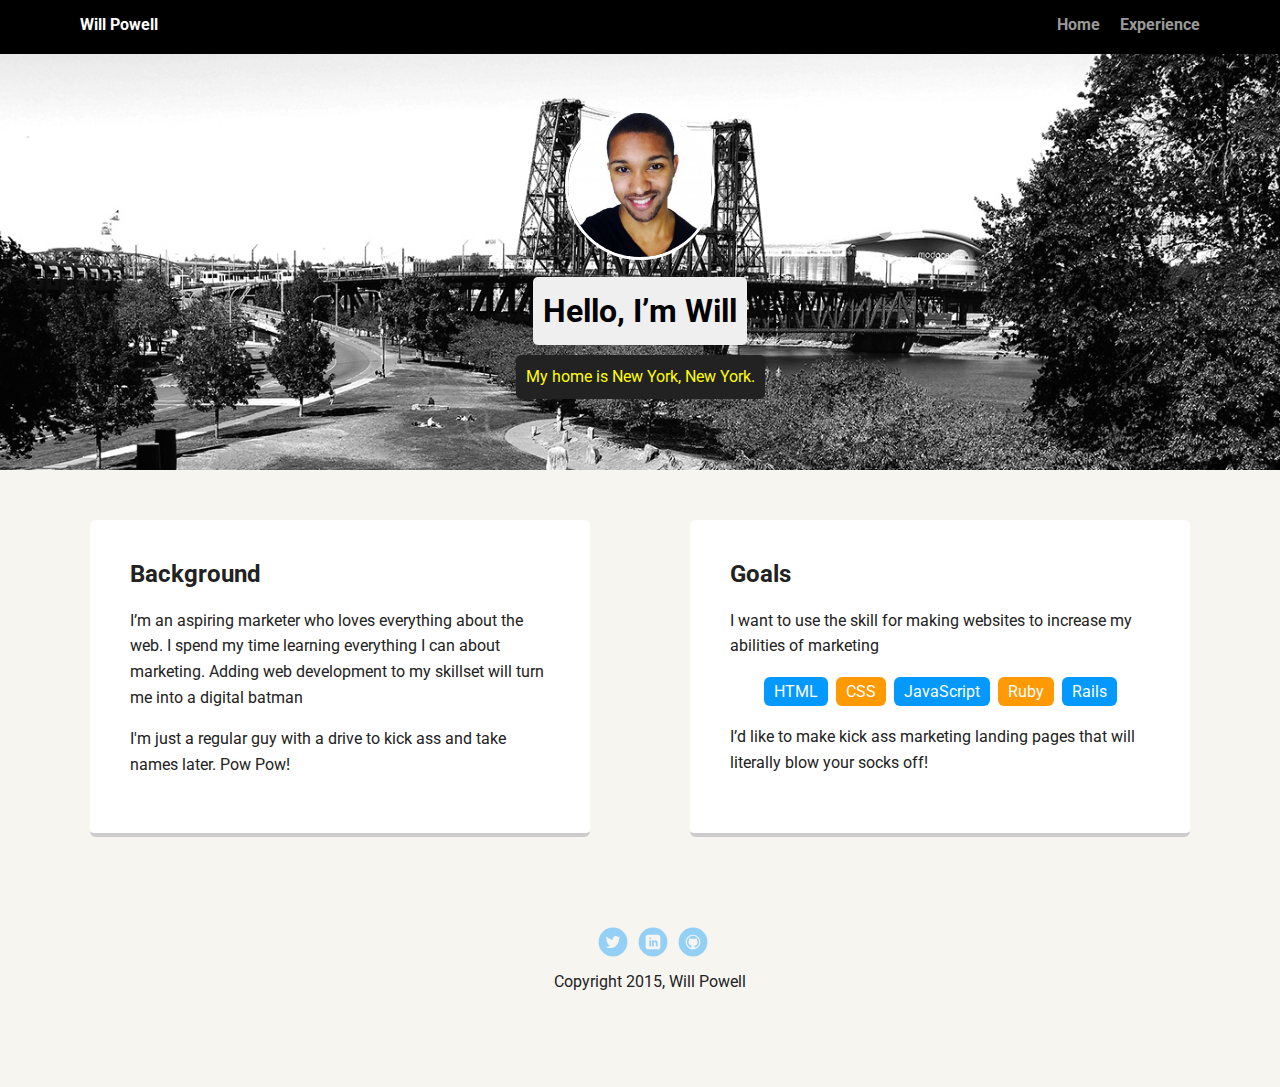
<file: index.html>
<!doctype html>
<html lang="en">
<head>
  <meta charset="utf-8">
  <title>Will Powell Profile</title>
  <meta name="viewport" content="width=device-width, initial-scale=1.0">
  <link rel="stylesheet" href="styles.css">
  <link href="https://fonts.googleapis.com/css?family=Muli%7CRoboto:400,300,500,700,900" rel="stylesheet"></head>
  <body>

    <div class="main-nav">
        <ul class="nav">
          <li class="name">Will Powell</li>
          <li><a href="index.html">Home</a></li>
          <li><a href="experience.html">Experience</a></li>
        </ul>
    </div>

    <header>
      <img src="images/me.jpeg" alt="Drawing of Will Powell" class="profile-image">
      <h1 class="tag name">Hello, I’m Will</h1>
      <p class="tag location">My home is New York, New York.</p>
    </header>

    <main class="flex">
      <div class="card">
        <h2>Background</h2>
        <p>I’m an aspiring marketer who loves everything about the web. I spend my time learning everything I can about marketing. Adding web development to my skillset will turn me into a digital batman</p>
        <p>I'm just a regular guy with a drive to kick ass and take names later. Pow Pow!</p>
      </div> 

      <div class="card">
        <h2>Goals</h2>
        <p>I want to use the skill for making websites to increase my abilities of marketing</p>
        <ul class="skills">
          <li>HTML</li>
          <li>CSS</li>
          <li>JavaScript</li>
          <li>Ruby</li>
          <li>Rails</li>
        </ul>
        <p>I’d like to make kick ass marketing landing pages that will literally blow your socks off!</p>
      </div> 

    </main>
    <footer id="stop">
      <ul>
        <li><a href="https://twitter.com/wsantospowell" class="social twitter">Twitter</a></li>
        <li><a href="https://www.linkedin.com/in/williamsantospowell" class="social linkedin">LinkedIn</a></li>
        <li><a href="https://github.com/williamsantospowell" class="social github">Github</a></li>
      </ul>
      <p class="copyright">Copyright 2015, Will Powell</p>
    </footer>
  </body>
  </html>
</file>
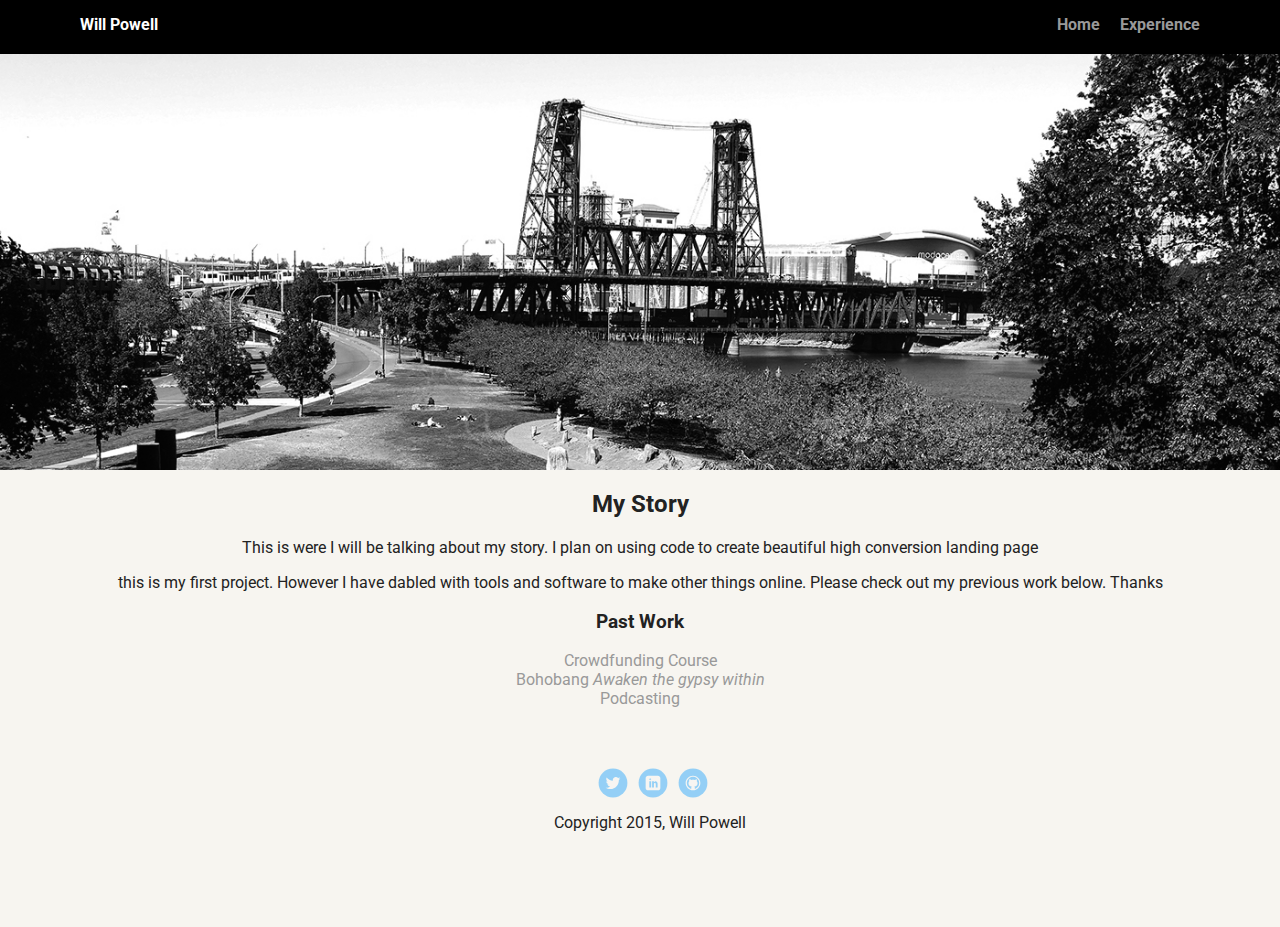
<file: experience.html>
<!doctype html>
<html lang="en">
<head>
  <meta charset="utf-8">
  <title>Will Powell Profile</title>
  <meta name="viewport" content="width=device-width, initial-scale=1.0">
  <link rel="stylesheet" href="styles.css">
  <link href="https://fonts.googleapis.com/css?family=Muli%7CRoboto:400,300,500,700,900" rel="stylesheet"></head>
  <body>

    <div class="main-nav">
        <ul class="nav">
          <li class="name">Will Powell</li>
          <li><a href="index.html">Home</a></li>
          <li><a href="experience.html">Experience</a></li>
        </ul>
    </div>

    <header>
    
    </header>
  <h2> My Story </h2>

    <p> This is were I will be talking about my story. I plan on using code to create beautiful high conversion landing page</p>
    <p> this is my first project. However I have dabled with tools and software to make other things online. Please check out my previous work below. Thanks</p>

     
      <div>
        <h3>Past Work</h3>
        <p><a href="https://www.udemy.com/secrets-of-a-successful-crowdfunding-campaign/#/" target="_blank">Crowdfunding Course</a><br>
        <a href="http://bohobang.com" target="_blank"> Bohobang <i>Awaken the gypsy within</i></a><br>
        <a href="http://businesspersuader.com" target="_blank">Podcasting</a><br>
      </div>

      
   
    <footer>
      <ul>
        <li><a href="https://twitter.com/wsantospowell" class="social twitter">Twitter</a></li>
        <li><a href="https://www.linkedin.com/in/williamsantospowell" class="social linkedin">LinkedIn</a></li>
        <li><a href="https://github.com/williamsantospowell" class="social github">Github</a></li>
      </ul>
      <p class="copyright">Copyright 2015, Will Powell</p>
    </footer>
  </body>
  </html>
</file>
<file: styles.css>
/* Global Layout Set-up */
* { 
  box-sizing: border-box;
}
  
body {
  margin: 0;
  padding: 0;
  text-align: center;
  font-family: 'Roboto', sans-serif;
  color: #222;
  background: #f7f5f0;
}
/* Link Styles */

a {
  text-decoration: none;
  color: #999;
}
a:hover {
  color: #6633ff;
}

/* Section Styles */

.main-nav {
  width: 100%;
  background: black;
  min-height: 30px;
  padding: 10px;
  position: fixed;
  text-align: center;
}
.nav {
  display: flex;
  justify-content: space-around;
  font-weight: 700;
  list-style-type: none;
  margin: 0 auto;
  padding: 0;
}

.nav .name {
    display: block;
    margin-right: auto;
    color: white;
}
.nav li {
  padding: 5px 10px 10px 10px;
}
.nav a {
  transition: all .5s;
}
.nav a:hover {
  color: white
}
#details {
  max-width:100%;
  text-align:left;
  float:right;
}

header {
  text-align: center;
  background: url('images/portland.jpg') no-repeat top center ;
  background-size: cover;
  overflow: hidden;
  padding-top: 60px;
}
header {
  line-height: 1.5;
}
header .profile-image {
  margin-top: 50px;
  width: 150px;
  height: 150px;
  border-radius: 50%;
  border: 3px solid white;
  transition: all .5s;

}
header .profile-image:hover {
  transform: scale(1.2) rotate(5deg);
  border-color:black;
}
.tag {
  background-color: #efefef;
  color: black;
  padding: 10px;
  border-radius: 5px;
  display: table;
  margin: 10px auto;
} 
.location {
  background-color: #222;
  color: yellow;
}
.card {
  margin: 30px;
  padding: 20px 40px 40px;
  max-width: 500px;
  text-align: left;
  background: #fff;
  border-bottom: 4px solid #ccc;
  border-radius: 6px;
  transition: all .5s;
}
.card:hover {
  border-color: #ff99ff;
}

ul.skills {
  padding: 0;
  text-align: center;
}

.skills li {
  border-radius: 6px;
  display: inline-block;
  background: #ff9904;
  color: white;
  padding: 5px 10px;
  margin: 2px;
}

.skills li:nth-child(odd) {
  background: #0399ff;
}

footer {
  width: 100%;
  min-height: 30px;
  padding: 20px 0 40px 20px;
}

footer .copyright {
  top: -8px;
  font-size: .75em;
}

footer ul {
  list-style-type: none;
  margin: 0;
  padding: 0;
}

footer ul li {
  display: inline-block;
}



a.social {
  display: inline-block;
  text-indent: -9999px;
  margin-left: 5px;
  width: 30px;
  height: 30px;
  background-size: 30px 30px;
  opacity: .4;
  transition: all .5s;
}
a.twitter {
  background-image: url(images/twitter.svg);
}
a.linkedin {
  background-image: url(images/linkedin.svg);
}
a.github {
  background-image: url(images/github.svg);
}
a.social:hover {
  opacity: 1;
}
.clearfix {
  clear: both;
}

/* Styles for larger screens */
@media screen and (min-width: 720px) {
  
  .flex {
      display: -ms-flexbox;      /* TWEENER - IE 10 */
      display: flex; 
      max-width: 1200px;
      -ms-flex-pack: distribute;
      justify-content: space-around;
      margin: 0 auto;
  }

  header {
    min-height: 470px;
  }

  .nav {
    max-width: 1200px;
    padding: 0 30px;
  }


  main {
    padding-top: 20px;
  }

  main p {
    line-height: 1.6em;
  }

  footer {
    font-size: 1.3em;
    max-width: 1200px;
    margin: 40px auto;
  }

}
</file>
